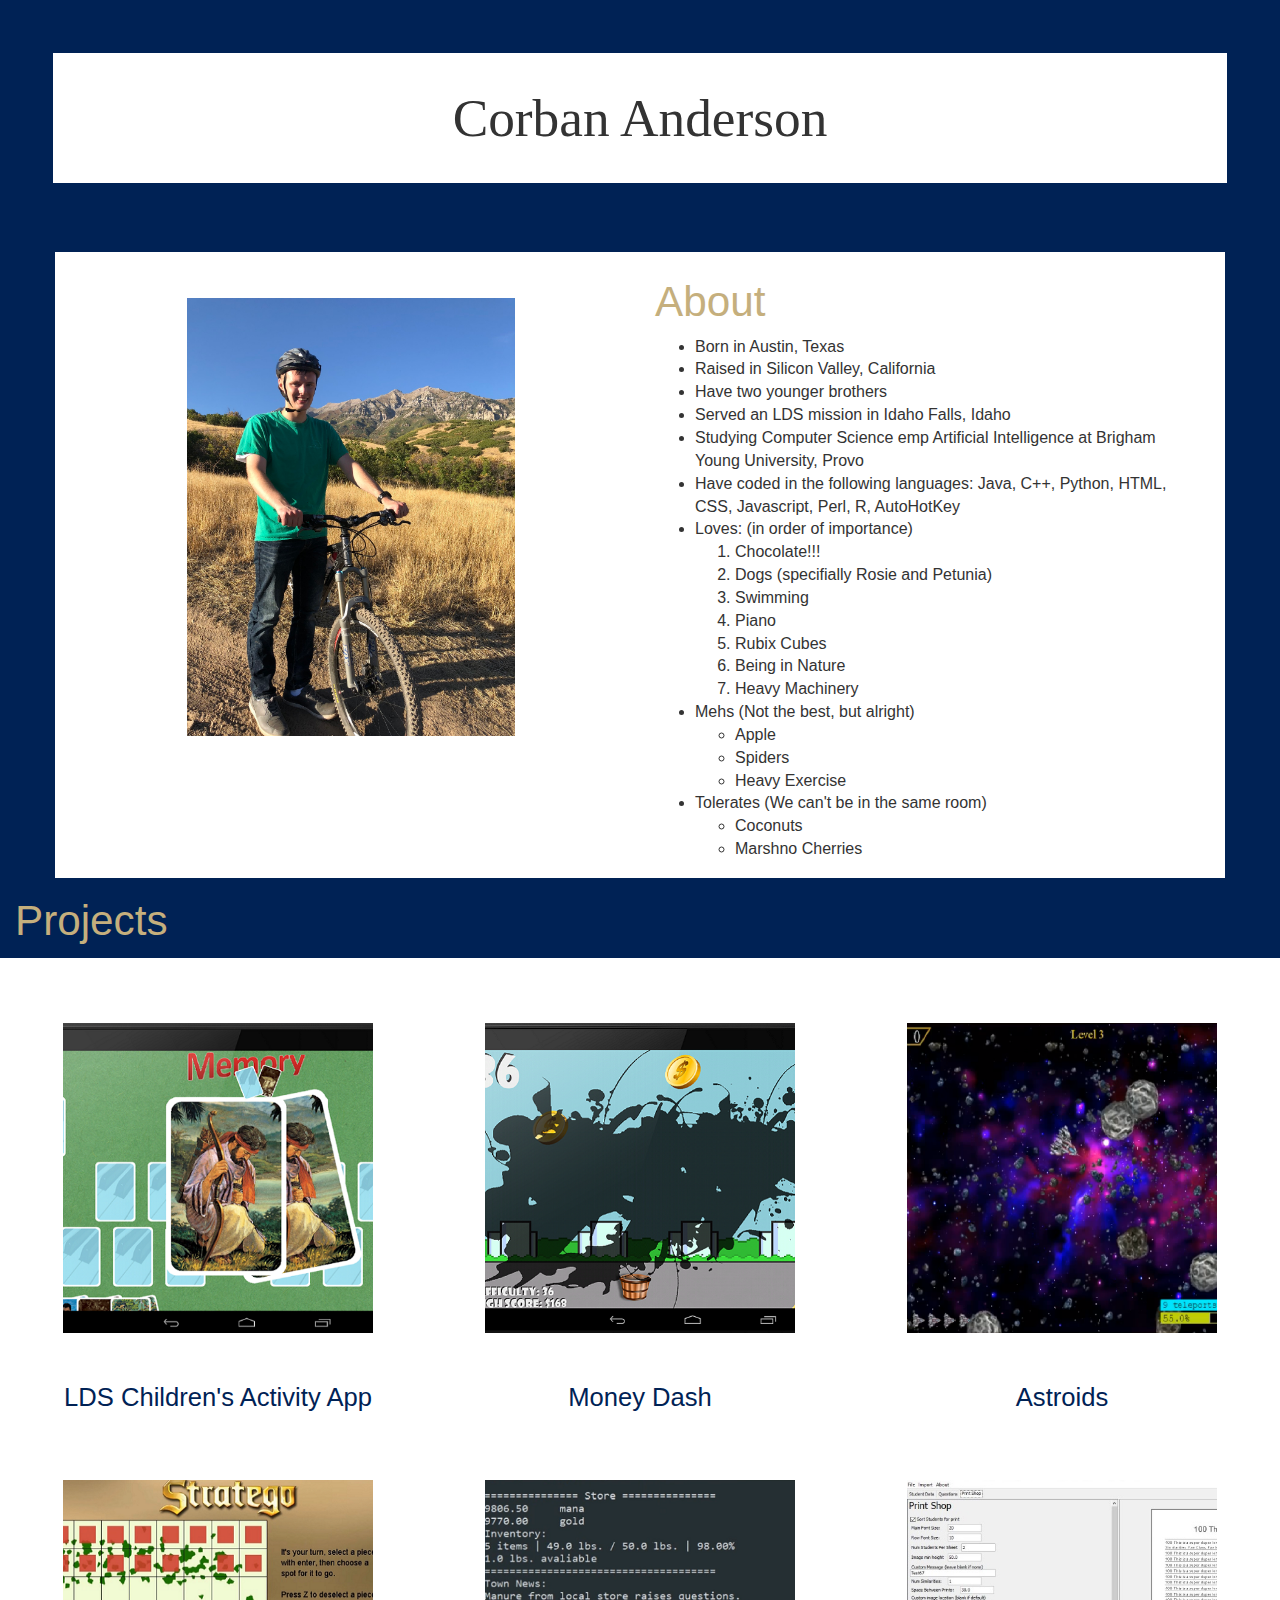
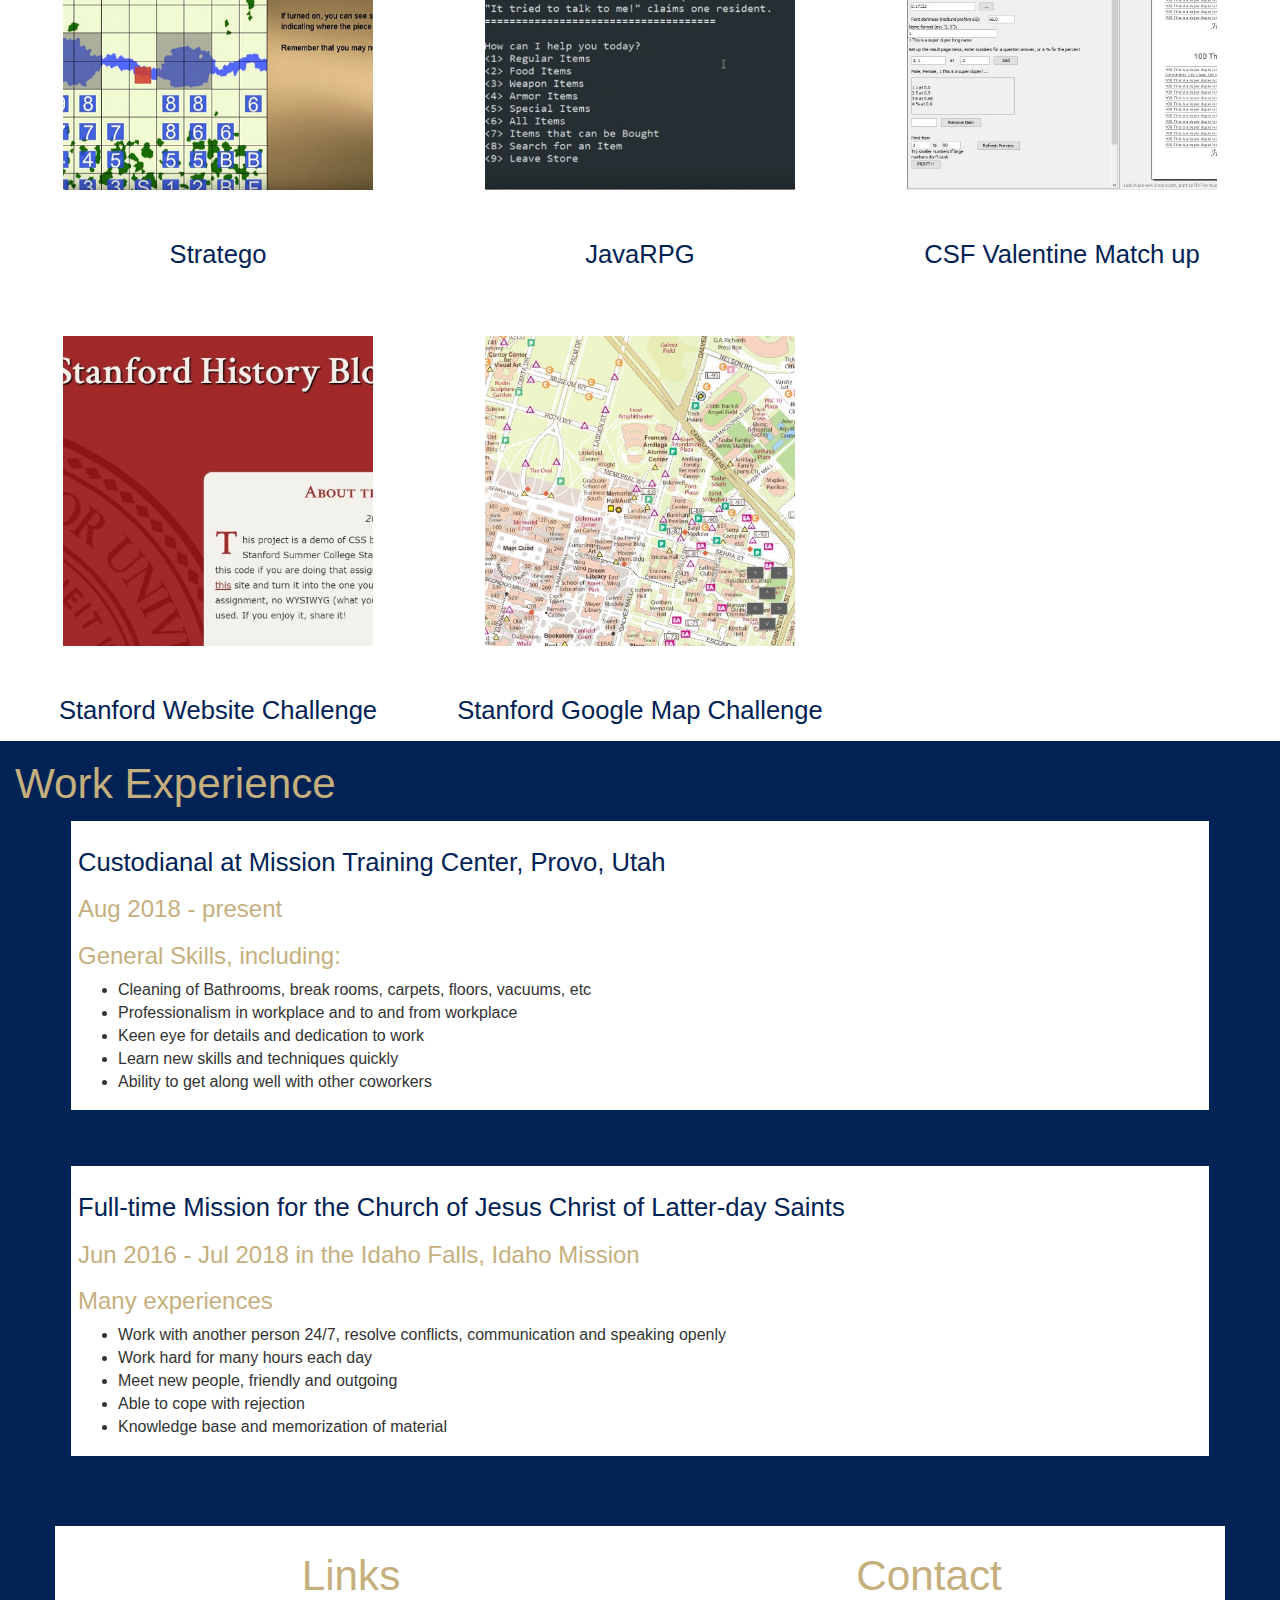
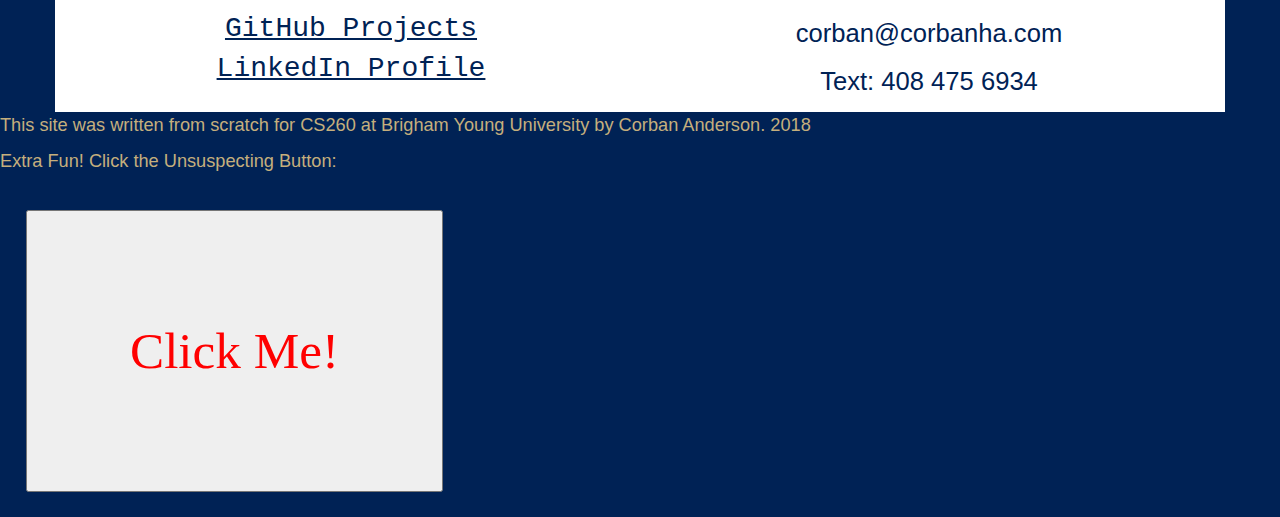
<file: index.html>
<!DOCTYPE html>
<html>
    <head lang="en">
        <meta charset="utf-8">
        
        <!-- This is for bootstrap, to make the site look good on mobile -->
        <meta name="viewport" content="width=device-width, initial-scale=1">
        
        
        <title>All about Corban Anderson</title>
        
        
        <!-- Linking in Bootstrap -->
        <link rel="stylesheet" href="https://maxcdn.bootstrapcdn.com/bootstrap/3.3.7/css/bootstrap.min.css">
        
        <!-- Bringing in JQuery code -->
        <script src="https://ajax.googleapis.com/ajax/libs/jquery/3.3.1/jquery.min.js"></script>
        
        <!-- Bootstrap Javascript code -->
        <script src="https://maxcdn.bootstrapcdn.com/bootstrap/3.3.7/js/bootstrap.min.js"></script>
        
        <!-- Our stylesheet -->
        <link rel="stylesheet" href="defaultStyle.css">
        
        <!-- Our Code -->
        <script src="basicCode.js"></script>
        
    </head>
    <body>
       
        <div class="row" id="MainTitle">
            <span>Corban Anderson</span>
            
        </div>
        
        <!--
        <div class="row centerDiv" id="TopNav">
            <a href="projects.html">Project Details</a><span> </span>
            <a href="links.html">Fun Links</a>
        </div>
        -->
        
        
        <div class="container centerDiv row">
            <!-- Our picture. will take up the full width when small, and half on anything bigger -->
            <div class="container-fluid col-xs-12 col-md-12 col-lg-6 centerDiv">
                <img id="CorbanImage" alt="A picture of Corban Anderson" src="MountainBiking.jpg">
            </div>
            
            <!-- Our About Section -->
            <div class="col-xs-12 col-md-12 col-lg-6" style="text-align: left">
                <h1>About</h1>
                <ul>
                    <li>Born in Austin, Texas</li>
                    <li>Raised in Silicon Valley, California</li>
                    <li>Have two younger brothers</li>
                    <li>Served an LDS mission in Idaho Falls, Idaho</li>
                    <li>Studying Computer Science emp Artificial Intelligence at Brigham Young University, Provo</li>
                    <li>Have coded in the following languages: Java, C++, Python, HTML, CSS, Javascript, Perl, R, AutoHotKey</li>
                    <li>Loves: (in order of importance)</li>
                    <ol>
                        <li>Chocolate!!!</li>
                        <li>Dogs (specifially Rosie and Petunia)</li>
                        <li>Swimming</li>
                        <li>Piano</li>
                        <li>Rubix Cubes</li>
                        <li>Being in Nature</li>
                        <li>Heavy Machinery</li>
                    </ol>
                    <li>Mehs (Not the best, but alright)</li>
                    <ul>
                        <li>Apple</li>
                        <li>Spiders</li>
                        <li>Heavy Exercise</li>
                    </ul>
                    <li>Tolerates (We can't be in the same room)</li>
                    <ul>
                        <li>Coconuts</li>
                        <li>Marshno Cherries</li>
                    </ul>
                </ul>
            </div>
        </div>
        
        <!-- The projects section -->
        <div class="container-fluid">
            <!-- Here are all of the projects that we will be showing off: -->
            <h1>Projects</h1>
            <div class="row">
                
                <div class="col-xs-12 col col-sm-12 col-md-6 col-lg-4 roundedCorners centerDiv">
                    <img alt="The LDS Children's Activity App" src="LDSCAAShot.PNG" class="projectImage">
                    <h2>LDS Children's Activity App</h2>
                </div>
                
                <div class="col-xs-12 col col-sm-12 col-md-6 col-lg-4 roundedCorners centerDiv">
                    <img alt="Money Dash" src="MoneyDashShot.PNG" class="projectImage">
                    <h2>Money Dash</h2>
                </div>
                
                <div class="col-xs-12 col col-sm-12 col-md-6 col-lg-4 roundedCorners centerDiv">
                    <img alt="Astroids" src="AstroidsShot.PNG" class="projectImage">
                    <h2>Astroids</h2>
                </div>
            
                <div class="col-xs-12 col col-sm-12 col-md-6 col-lg-4 roundedCorners centerDiv">
                    <img alt="Stratego" src="StrategoShot.PNG" class="projectImage">
                    <h2>Stratego</h2>
                </div>
                
                <div class="col-xs-12 col col-sm-12 col-md-6 col-lg-4 roundedCorners centerDiv">
                    <img alt="JavaRPG" src="JavaRPGShot.PNG" class="projectImage">
                    <h2>JavaRPG</h2>
                </div>
                
                <div class="col-xs-12 col col-sm-12 col-md-6 col-lg-4 roundedCorners centerDiv">
                    <img alt="CSF Valentine Match up" src="CSFVShot.JPG" class="projectImage">
                    <h2>CSF Valentine Match up</h2>
                </div>
                
                <div class="col-xs-12 col col-sm-12 col-md-6 col-lg-4 roundedCorners centerDiv">
                    <img alt="Stanford Website Challenge" src="stanfordShot.JPG" class="projectImage">
                    <h2>Stanford Website Challenge</h2>
                </div>
                
                <div class="col-xs-12 col col-sm-12 col-md-6 col-lg-4 roundedCorners centerDiv">
                    <img alt="Stanford Google Map" src="StanfordMapShot.jpg" class="projectImage">
                    <h2>Stanford Google Map Challenge</h2>
                </div>
            </div>
            
        </div>
        
        
        <!-- Work Experience -->
        <div class="container-fluid">
            <h1>Work Experience</h1>
            <!-- MTC -->
            <div class="row paddedDiv roundedCorners">
                <h2>Custodianal at Mission Training Center, Provo, Utah</h2>
                <h3>Aug 2018 - present</h3>
                <h3>General Skills, including:</h3>
                <ul>
                    <li>Cleaning of Bathrooms, break rooms, carpets, floors, vacuums, etc</li>
                    <li>Professionalism in workplace and to and from workplace</li>
                    <li>Keen eye for details and dedication to work</li>
                    <li>Learn new skills and techniques quickly</li>
                    <li>Ability to get along well with other coworkers</li>
                </ul>
            </div>
            
            <!-- Mission -->
            <div class="row paddedDiv roundedCorners">
                <h2>Full-time Mission for the Church of Jesus Christ of Latter-day Saints</h2>
                <h3>Jun 2016 - Jul 2018 in the Idaho Falls, Idaho Mission</h3>
                <h3>Many experiences</h3>
                <ul>
                    <li>Work with another person 24/7, resolve conflicts, communication and speaking openly</li>
                    <li>Work hard for many hours each day</li>
                    <li>Meet new people, friendly and outgoing</li>
                    <li>Able to cope with rejection</li>
                    <li>Knowledge base and memorization of material</li>
                </ul>
            </div>
        </div>
        
        <!-- Links and Contact information -->
        <div class="container centerDiv row">
            <!-- Links to stuff -->
            <div class="col-xs-12 col-sm-12 col-md-6 col-md-6">
                <h1>Links</h1>
                <a href="https://github.com/corbanha">GitHub Projects</a><br>
                <a href="https://www.linkedin.com/in/corban-anderson-a3546366">LinkedIn Profile</a>
                
            </div>
            
            <!-- Contact information -->
            <div class="col-xs-12 col-sm-12 col-md-6 col-md-6">
                <h1>Contact</h1>
                <h2>corban@corbanha.com</h2>
                <h2>Text: 408 475 6934</h2>
            </div>
        </div>
        
        <p>This site was written from scratch for CS260 at Brigham Young University by Corban Anderson. 2018</p>
        
        <div>
            <p>Extra Fun! Click the Unsuspecting Button:</p>
            <input type="button" value="Click Me!" onclick="Surprise()" id="UnsuspectingButton"/>
            
        </div>
        
        <!-- Use "wget url"  to automatically download an image
        
        To update to Git:
        
        Check the status if there are things that are not updated online:
        git status
        
        When ready commit the changes to the files:
        git commit -m "Some notes on what was changed"
        
        Then upload the changes to GitHub:
        git push origin master
        -->
    </body>
</html>
</file>
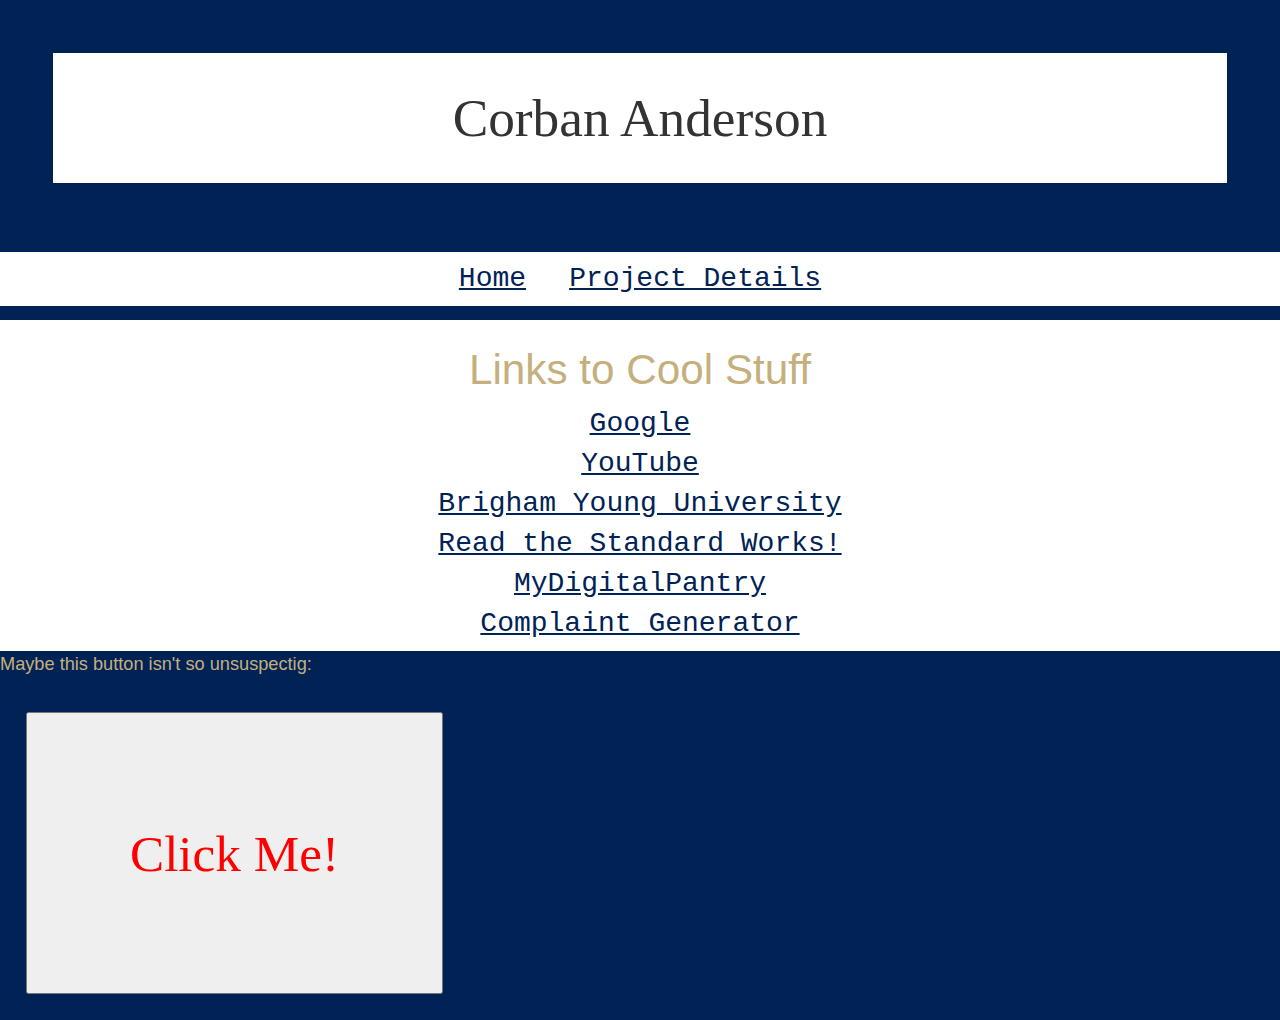
<file: links.html>
<!DOCTYPE html>
<html>
    <head lang="en">
        <meta charset="utf-8">
        
        <!-- This is for bootstrap, to make the site look good on mobile -->
        <meta name="viewport" content="width=device-width, initial-scale=1">
        
        
        <title>Projects</title>
        
        
        <!-- Linking in Bootstrap -->
        <link rel="stylesheet" href="https://maxcdn.bootstrapcdn.com/bootstrap/3.3.7/css/bootstrap.min.css">
        
        <!-- Bringing in JQuery code -->
        <script src="https://ajax.googleapis.com/ajax/libs/jquery/3.3.1/jquery.min.js"></script>
        
        <!-- Bootstrap Javascript code -->
        <script src="https://maxcdn.bootstrapcdn.com/bootstrap/3.3.7/js/bootstrap.min.js"></script>
        
        <!-- Our stylesheet -->
        <link rel="stylesheet" href="defaultStyle.css">
        
        <!-- Our Code -->
        <script src="basicCode.js"></script>
        
    </head>
    <body>
       
        <div class="row" id="MainTitle">
            <span >Corban Anderson</span>
        </div>
        
        <div class="row centerDiv" id="TopNav">
            <a href="index.html">Home</a><span> </span>
            <a href="projects.html">Project Details</a>
        </div>
        
        <div class="row centerDiv">
            <h1>Links to Cool Stuff</h1>
            
            <a href="https://www.google.com">Google</a><br>
            <a href="https://www.youtube.com">YouTube</a><br>
            <a href="https://www.byu.edu">Brigham Young University</a><br>
            <a href="http://www.readthestandardworks.com">Read the Standard Works!</a><br>
            <a href="http://www.mydigitalpantry.org">MyDigitalPantry</a><br>
            <a href="http://www.pakin.org/complaint/">Complaint Generator</a><br>
            
        </div>
        
        <div>
            <p>Maybe this button isn't so unsuspectig:</p>
            <input type="button" value="Click Me!" onclick="Surprise()"/>
            
        </div>
        
        <!-- Use "wget url"  to automatically download an image-->
    </body>
</html>
</file>
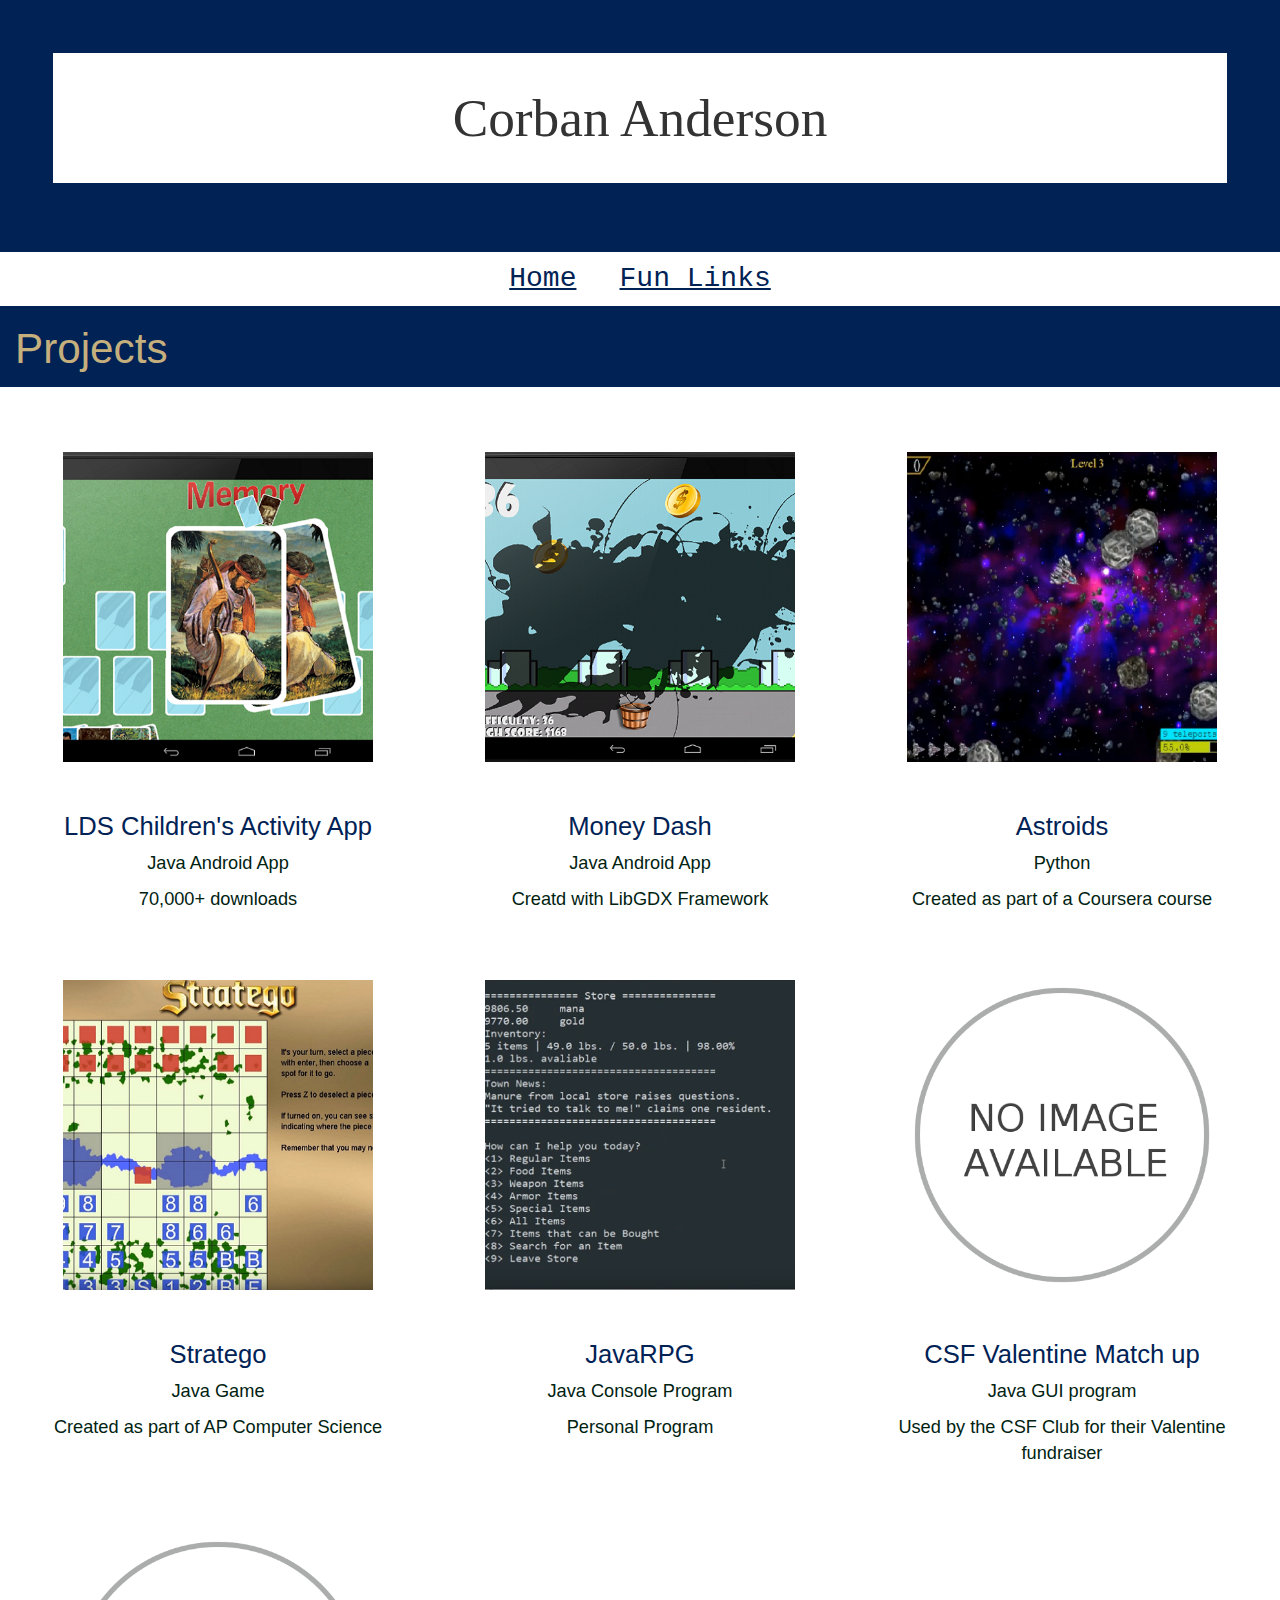
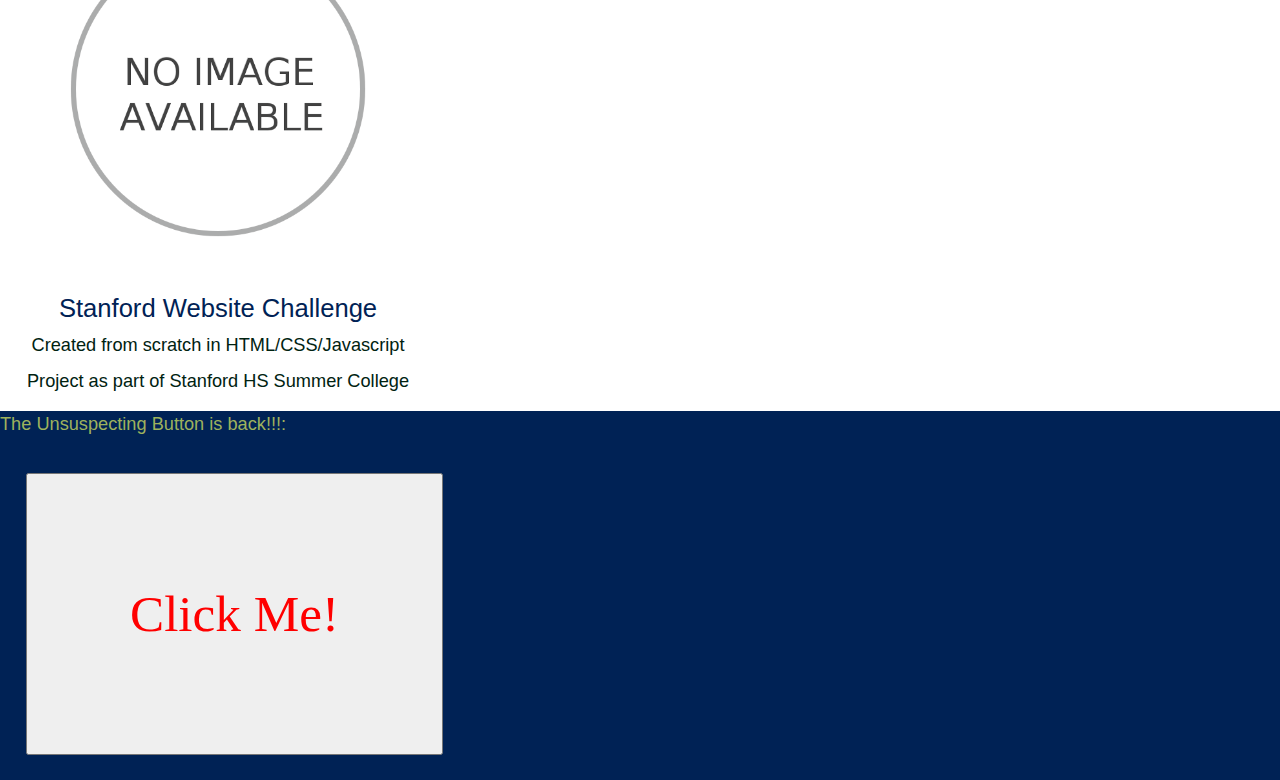
<file: projects.html>
<!DOCTYPE html>
<html>
    <head lang="en">
        <meta charset="utf-8">
        
        <!-- This is for bootstrap, to make the site look good on mobile -->
        <meta name="viewport" content="width=device-width, initial-scale=1">
        
        
        <title>Projects</title>
        
        
        <!-- Linking in Bootstrap -->
        <link rel="stylesheet" href="https://maxcdn.bootstrapcdn.com/bootstrap/3.3.7/css/bootstrap.min.css">
        
        <!-- Bringing in JQuery code -->
        <script src="https://ajax.googleapis.com/ajax/libs/jquery/3.3.1/jquery.min.js"></script>
        
        <!-- Bootstrap Javascript code -->
        <script src="https://maxcdn.bootstrapcdn.com/bootstrap/3.3.7/js/bootstrap.min.js"></script>
        
        <!-- Our stylesheet -->
        <link rel="stylesheet" href="defaultStyle.css">
        
        <!-- Our Code -->
        <script src="basicCode.js"></script>
        
        <style>
            p {
                color: #002211;
            }
        </style>
        
    </head>
    <body>
       
        <div class="row" id="MainTitle">
            <span >Corban Anderson</span>
        </div>
        
        <div class="row centerDiv" id="TopNav">
            <a href="index.html">Home</a>
            <a href="links.html">Fun Links</a>
        </div>
        
        <!-- The projects section -->
        <div class="container-fluid">
            <!-- Here are all of the projects that we will be showing off: -->
            <h1>Projects</h1>
            <div class="row">
                
                <div class="col-xs-12 col col-sm-12 col-md-6 col-lg-4 roundedCorners centerDiv">
                    <img alt="The LDS Children's Activity App" src="LDSCAAShot.PNG" class="projectImage">
                    <h2>LDS Children's Activity App</h2>
                    <p>Java Android App</p>
                    <p>70,000+ downloads</p>
                </div>
                
                <div class="col-xs-12 col col-sm-12 col-md-6 col-lg-4 roundedCorners centerDiv">
                    <img alt="Money Dash" src="MoneyDashShot.PNG" class="projectImage">
                    <h2>Money Dash</h2>
                    <p>Java Android App</p>
                    <p>Creatd with LibGDX Framework</p>
                </div>
                
                <div class="col-xs-12 col col-sm-12 col-md-6 col-lg-4 roundedCorners centerDiv">
                    <img alt="Astroids" src="AstroidsShot.PNG" class="projectImage">
                    <h2>Astroids</h2>
                    <p>Python</p>
                    <p>Created as part of a Coursera course</p>
                </div>
            
                <div class="col-xs-12 col col-sm-12 col-md-6 col-lg-4 roundedCorners centerDiv">
                    <img alt="Stratego" src="StrategoShot.PNG" class="projectImage">
                    <h2>Stratego</h2>
                    <p>Java Game</p>
                    <p>Created as part of AP Computer Science</p>
                </div>
                
                <div class="col-xs-12 col col-sm-12 col-md-6 col-lg-4 roundedCorners centerDiv">
                    <img alt="JavaRPG" src="JavaRPGShot.PNG" class="projectImage">
                    <h2>JavaRPG</h2>
                    <p>Java Console Program</p>
                    <p>Personal Program</p>
                </div>
                
                <div class="col-xs-12 col col-sm-12 col-md-6 col-lg-4 roundedCorners centerDiv">
                    <img alt="CSF Valentine Match up" src="NoImage.png" class="projectImage">
                    <h2>CSF Valentine Match up</h2>
                    <p>Java GUI program</p>
                    <p>Used by the CSF Club for their Valentine fundraiser</p>
                </div>
                
                <div class="col-xs-12 col col-sm-12 col-md-6 col-lg-4 roundedCorners centerDiv">
                    <img alt="Stanford Website Challenge" src="NoImage.png" class="projectImage">
                    <h2>Stanford Website Challenge</h2>
                    <p>Created from scratch in HTML/CSS/Javascript</p>
                    <p>Project as part of Stanford HS Summer College</p>
                </div>
            </div>
            
        </div>
        
        <div>
            <p style="color: #9EB25D;">The Unsuspecting Button is back!!!:</p>
            <input type="button" value="Click Me!" onclick="Surprise()"/>
            
        </div>
        
        <!-- Use "wget url"  to automatically download an image-->
    </body>
</html>
</file>
<file: defaultStyle.css>
body {
    background-color: #002255;
}


h1 {
    color: #C5AF7D;
    font-size: 3.3vw;
}

h2 {
    color: #002255;
    font-size: 2vw;
}

h3 {
    color: #C5AF7D;
}


p {
    color: #C5AF7D;
    font-size: 1.3em;
}

.centerDiv {
    margin-left: auto;
    margin-right: auto;
    text-align: center;
    vertical-align: central;
}

.paddedDiv {
    margin: 4em;
    padding: 1em;
}

#MainTitle {
    font-family: serif;
    font-size: 40pt;
    margin: 1em;
    margin-bottom: 1.3em;
    text-align: center;
}

.row {
    background-color: #ffffff;
    margin-top: 1em;
    padding: .5em;
}

.projectImage {
    width: 100%;
    max-width: 370px;
    margin-top: 2em;
    padding: 30px;
}

#CorbanImage {
    max-width: 60%;
    height: auto;
    /* For IE 8 we have to have this: */ width: auto\9;
    margin-top: 3vw;
}

/*.roundedCorners {
    border-radius: 1em;
    border: 2px solid rgb(100, 240, 120);
    
    margin: 10px;
}*/

input {
    padding: 8vw;
    margin: 2vw;
    color: red;
    font-family: cursive;
    font-size: 4vw;
}

a {
    text-decoration: underline;
    font-family: monospace;
    font-size: 2em;
    color: #002255;
    margin: .7em;
}

a:hover {
    color: #C5AF7D;
}

ul, ol, li {
    font-size: 12pt;
    
}


@media (max-width: 600px) {
    .row {
        margin-left: 0px;
        margin-right: 0px;
    }
    
    body {
      padding: 0px;
    }
    
    #MainTitle {
        margin-left: 0px;
        margin-right: 0px;
    }
    
    h1 {
        font-size: 2em;
    }
    
    h2 {
        font-size: 1.5em;
    }
}
</file>
